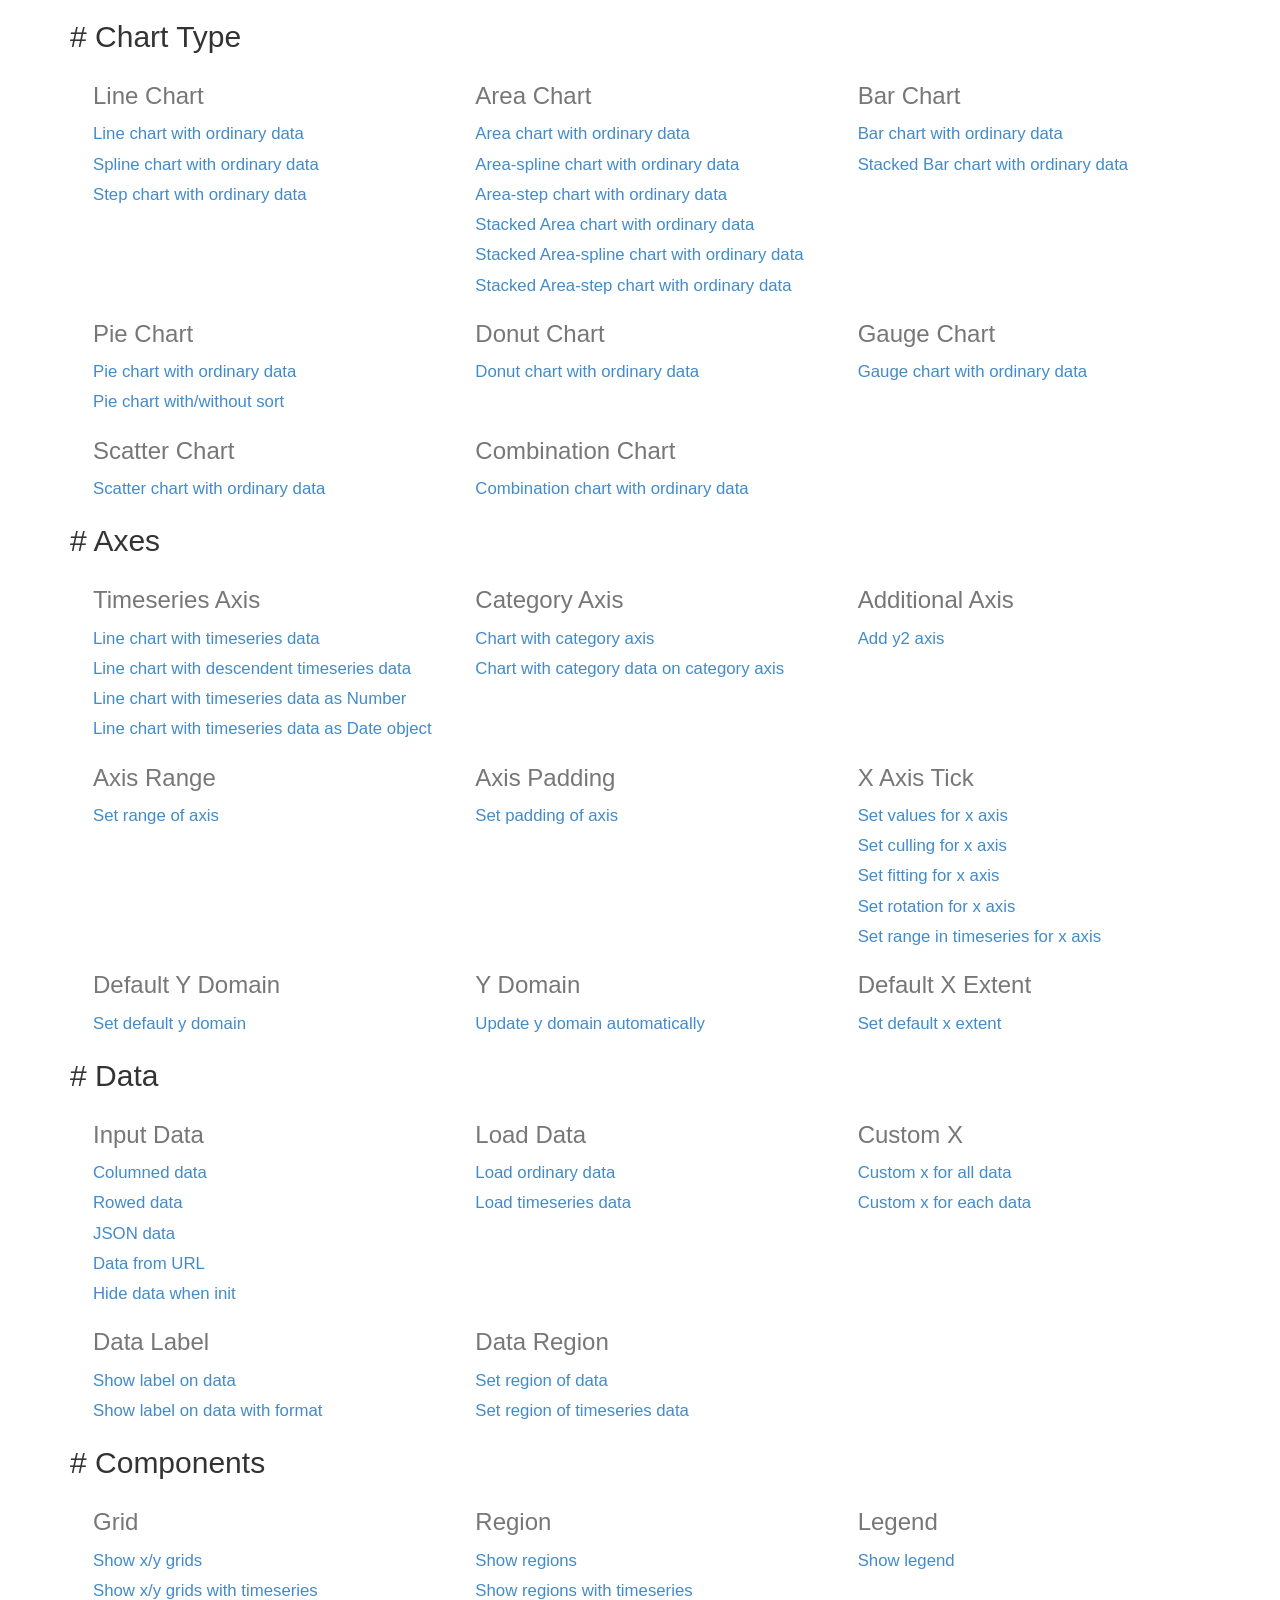
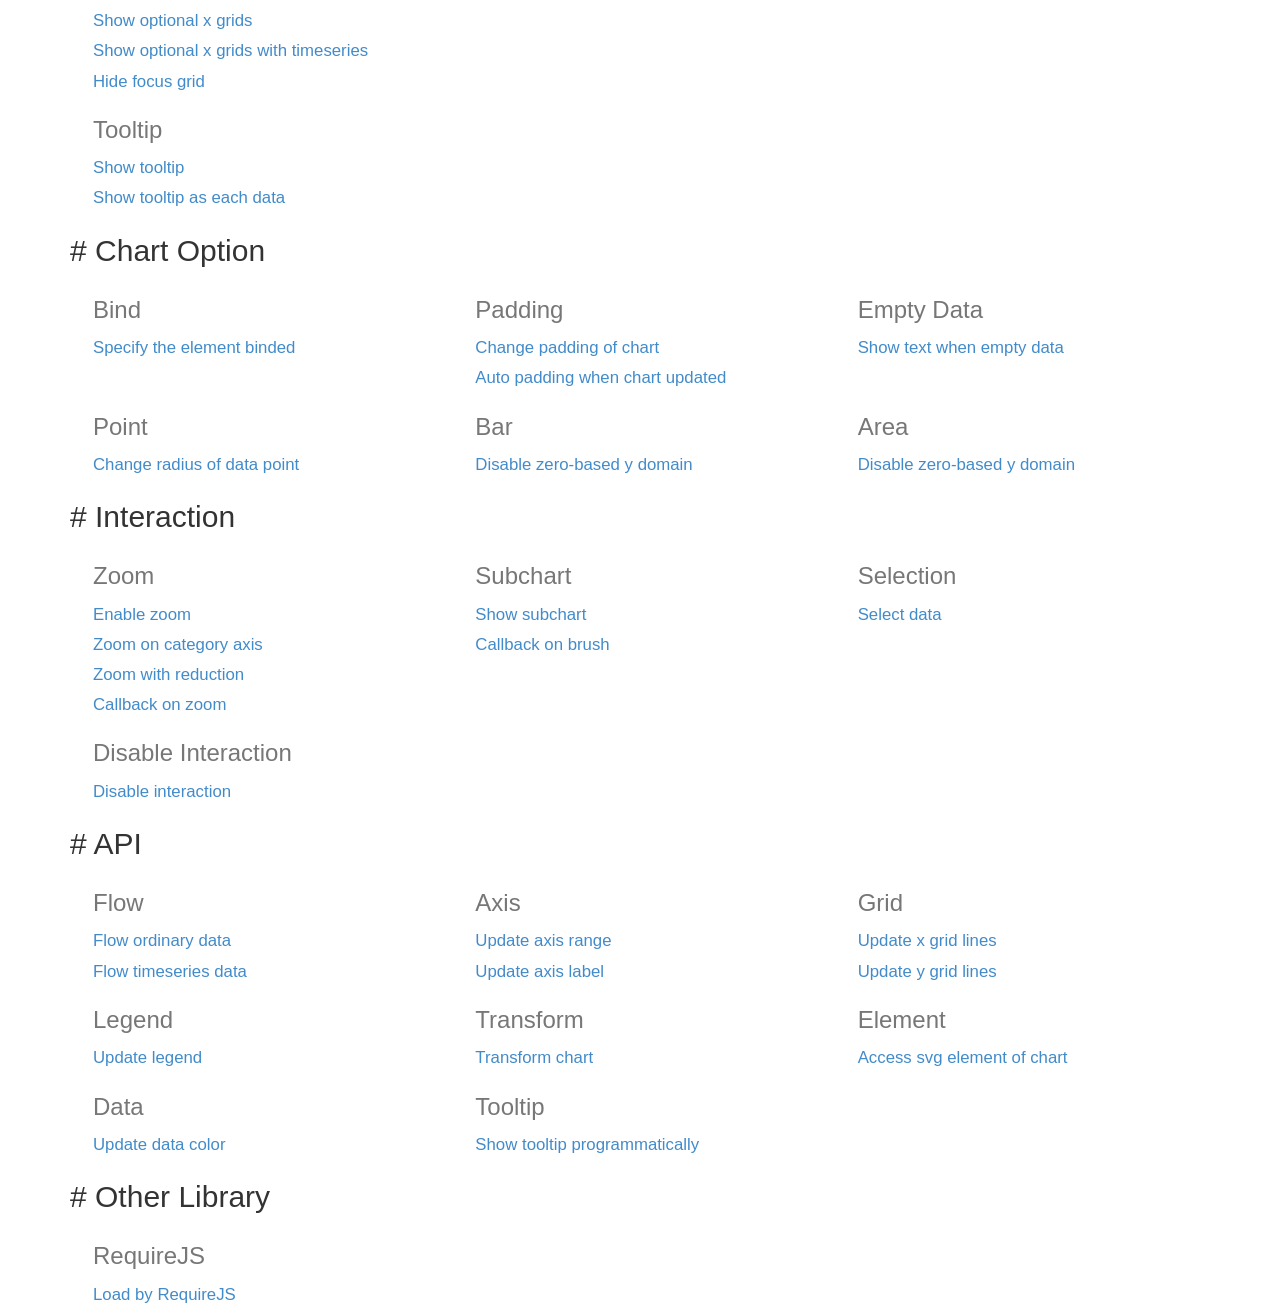
<file: bower_components/c3-0.4.11/htdocs/index.html>
<html>
  <head>
    <link href="./css/bootstrap.min.css" rel="stylesheet">
    <link href="./css/index.css" rel="stylesheet">
  </head>
  <body>
    <div class="container">
      <div class="section">
        <h2># <span>Chart Type</span></h2>
        <div>
          <div class="row">
            <div class="col-md-4">
              <h3>Line Chart</h3>
              <a href="./samples/simple.html">
                Line chart with ordinary data
              </a>
              <a href="./samples/chart_spline.html">
                Spline chart with ordinary data
              </a>
              <a href="./samples/chart_step.html">
                Step chart with ordinary data
              </a>
            </div>
            <div class="col-md-4">
              <h3>Area Chart</h3>
              <a href="./samples/chart_area.html">
                Area chart with ordinary data
              </a>
              <a href="./samples/chart_area_spline.html">
                Area-spline chart with ordinary data
              </a>
              <a href="./samples/chart_area_step.html">
                Area-step chart with ordinary data
              </a>
              <a href="./samples/chart_area_stacked.html">
                Stacked Area chart with ordinary data
              </a>
              <a href="./samples/chart_area_spline_stacked.html">
                Stacked Area-spline chart with ordinary data
              </a>
              <a href="./samples/chart_area_step_stacked.html">
                Stacked Area-step chart with ordinary data
              </a>
            </div>
            <div class="col-md-4">
              <h3>Bar Chart</h3>
              <a href="./samples/chart_bar.html">
                Bar chart with ordinary data
              </a>
              <a href="./samples/chart_bar_stacked.html">
                Stacked Bar chart with ordinary data
              </a>
            </div>
          </div>
          <div class="row">
            <div class="col-md-4">
              <h3>Pie Chart</h3>
              <a href="./samples/chart_pie.html">
                Pie chart with ordinary data
              </a>
              <a href="./samples/chart_pie_sort.html">
                Pie chart with/without sort
              </a>
            </div>
            <div class="col-md-4">
              <h3>Donut Chart</h3>
              <a href="./samples/chart_donut.html">
                Donut chart with ordinary data
              </a>
            </div>
            <div class="col-md-4">
              <h3>Gauge Chart</h3>
              <a href="./samples/chart_gauge.html">
                Gauge chart with ordinary data
              </a>
            </div>
          </div>
          <div class="row">
            <div class="col-md-4">
              <h3>Scatter Chart</h3>
              <a href="./samples/chart_scatter.html">
                Scatter chart with ordinary data
              </a>
            </div>
            <div class="col-md-4">
              <h3>Combination Chart</h3>
              <a href="./samples/chart_combination.html">
                Combination chart with ordinary data
              </a>
            </div>
          </div>
        </div>
      </div>

      <div class="section">
        <h2># <span>Axes</span></h2>
        <div>
          <div class="row">
            <div class="col-md-4">
              <h3>Timeseries Axis</h3>
              <a href="./samples/timeseries.html">
                Line chart with timeseries data
              </a>
              <a href="./samples/timeseries_descendent.html">
                Line chart with descendent timeseries data
              </a>
              <a href="./samples/timeseries_raw.html">
                Line chart with timeseries data as Number
              </a>
              <a href="./samples/timeseries_date.html">
                Line chart with timeseries data as Date object
              </a>
            </div>
            <div class="col-md-4">
              <h3>Category Axis</h3>
              <a href="./samples/categorized.html">
                Chart with category axis
              </a>
              <a href="./samples/custom_x_categorized.html">
                Chart with category data on category axis
              </a>
            </div>
            <div class="col-md-4">
              <h3>Additional Axis</h3>
              <a href="./samples/axes_y2.html">
                Add y2 axis
              </a>
            </div>
          </div>
          <div class="row">
            <div class="col-md-4">
              <h3>Axis Range</h3>
              <a href="./samples/axes_range.html">
                Set range of axis
              </a>
            </div>
            <div class="col-md-4">
              <h3>Axis Padding</h3>
              <a href="./samples/axes_padding.html">
                Set padding of axis
              </a>
            </div>
            <div class="col-md-4">
              <h3>X Axis Tick</h3>
              <a href="./samples/axes_x_tick_values.html">
                Set values for x axis
              </a>
              <a href="./samples/axes_x_tick_culling.html">
                Set culling for x axis
              </a>
              <a href="./samples/axes_x_tick_fit.html">
                Set fitting for x axis
              </a>
              <a href="./samples/axes_x_tick_rotate.html">
                Set rotation for x axis
              </a>
              <a href="./samples/axes_x_range_timeseries.html">
                Set range in timeseries for x axis
              </a>
            </div>
          </div>
          <div class="row">
            <div class="col-md-4">
              <h3>Default Y Domain</h3>
              <a href="./samples/axes_y_default.html">
                Set default y domain
              </a>
            </div>
            <div class="col-md-4">
              <h3>Y Domain</h3>
              <a href="./samples/domain_y.html">
                Update y domain automatically
              </a>
            </div>
            <div class="col-md-4">
              <h3>Default X Extent</h3>
              <a href="./samples/axes_x_extent.html">
                Set default x extent
              </a>
            </div>
          </div>
        </div>
      </div>

      <div class="section">
        <h2># <span>Data</span></h2>
        <div>
          <div class="row">
            <div class="col-md-4">
              <h3>Input Data</h3>
              <a href="./samples/data_columned.html">
                Columned data
              </a>
              <a href="./samples/data_rowed.html">
                Rowed data
              </a>
              <a href="./samples/data_json.html">
                JSON data
              </a>
              <a href="./samples/data_url.html">
                Data from URL
              </a>
              <a href="./samples/data_hide.html">
                Hide data when init
              </a>
            </div>
            <div class="col-md-4">
              <h3>Load Data</h3>
              <a href="./samples/data_load.html">
                Load ordinary data
              </a>
              <a href="./samples/data_load_timeseries.html">
                Load timeseries data
              </a>
            </div>
            <div class="col-md-4">
              <h3>Custom X</h3>
              <a href="./samples/custom_x_scale.html">
                Custom x for all data
              </a>
              <a href="./samples/custom_xs_scale.html">
                Custom x for each data
              </a>
            </div>
          </div>
          <div class="row">
            <div class="col-md-4">
              <h3>Data Label</h3>
              <a href="./samples/data_label.html">
                Show label on data
              </a>
              <a href="./samples/data_label_format.html">
                Show label on data with format
              </a>
            </div>
            <div class="col-md-4">
              <h3>Data Region</h3>
              <a href="./samples/data_region.html">
                Set region of data
              </a>
              <a href="./samples/data_region_timeseries.html">
                Set region of timeseries data
              </a>
            </div>
          </div>
        </div>
      </div>

      <div class="section">
        <h2># <span>Components</span></h2>
        <div>
          <div class="row">
            <div class="col-md-4">
              <h3>Grid</h3>
              <a href="./samples/grids.html">
                 Show x/y grids
              </a>
              <a href="./samples/grids_timeseries.html">
                 Show x/y grids with timeseries
              </a>
              <a href="./samples/grid_x_lines.html">
                 Show optional x grids
              </a>
              <a href="./samples/grid_x_lines_timeseries.html">
                 Show optional x grids with timeseries
              </a>
              <a href="./samples/grid_focus.html">
                 Hide focus grid
              </a>
            </div>
            <div class="col-md-4">
              <h3>Region</h3>
              <a href="./samples/regions.html">
                 Show regions
              </a>
              <a href="./samples/regions_timeseries.html">
                 Show regions with timeseries
              </a>
            </div>
            <div class="col-md-4">
              <h3>Legend</h3>
              <a href="./samples/legend.html">
                 Show legend
              </a>
            </div>
          </div>
          <div class="row">
            <div class="col-md-4">
              <h3>Tooltip</h3>
              <a href="./samples/tooltip_show.html">
                Show tooltip
              </a>
              <a href="./samples/tooltip_grouped.html">
                Show tooltip as each data
              </a>
            </div>
          </div>
        </div>
      </div>

      <div class="section">
        <h2># <span>Chart Option</span></h2>
        <div>
          <div class="row">
            <div class="col-md-4">
              <h3>Bind</h3>
              <a href="./samples/bindto.html">
                Specify the element binded
              </a>
            </div>
            <div class="col-md-4">
              <h3>Padding</h3>
              <a href="./samples/padding.html">
                Change padding of chart
              </a>
              <a href="./samples/padding_update.html">
                Auto padding when chart updated
              </a>
            </div>
            <div class="col-md-4">
              <h3>Empty Data</h3>
              <a href="./samples/emptydata.html">
                Show text when empty data
              </a>
            </div>
          </div>
          <div class="row">
            <div class="col-md-4">
              <h3>Point</h3>
              <a href="./samples/point_r.html">
                Change radius of data point
              </a>
            </div>
            <div class="col-md-4">
              <h3>Bar</h3>
              <a href="./samples/bar_zerobased.html">
                Disable zero-based y domain
              </a>
            </div>
            <div class="col-md-4">
              <h3>Area</h3>
              <a href="./samples/area_zerobased.html">
                Disable zero-based y domain
              </a>
            </div>
          </div>
        </div>
      </div>

      <div class="section">
        <h2># <span>Interaction</span></h2>
        <div>
          <div class="row">
            <div class="col-md-4">
              <h3>Zoom</h3>
              <a href="./samples/zoom.html">
                Enable zoom
              </a>
              <a href="./samples/zoom.html">
                Zoom on category axis
              </a>
              <a href="./samples/zoom_reduction.html">
                Zoom with reduction
              </a>
              <a href="./samples/zoom_onzoom.html">
                Callback on zoom
              </a>
            </div>
            <div class="col-md-4">
              <h3>Subchart</h3>
              <a href="./samples/subchart.html">
                Show subchart
              </a>
              <a href="./samples/subchart_onbrush.html">
                Callback on brush
              </a>
            </div>
            <div class="col-md-4">
              <h3>Selection</h3>
              <a href="./samples/selection.html">
                Select data
              </a>
            </div>
          </div>
          <div class="row">
            <div class="col-md-4">
              <h3>Disable Interaction</h3>
              <a href="./samples/interaction_enabled.html">
                Disable interaction
              </a>
            </div>
          </div>
        </div>
      </div>

      <div class="section">
        <h2># <span>API</span></h2>
        <div>
          <div class="row">
            <div class="col-md-4">
              <h3>Flow</h3>
              <a href="./samples/api_flow.html">
                Flow ordinary data
              </a>
              <a href="./samples/api_flow_timeseries.html">
                Flow timeseries data
              </a>
            </div>
            <div class="col-md-4">
              <h3>Axis</h3>
              <a href="./samples/api_axis_range.html">
                Update axis range
              </a>
              <a href="./samples/api_axis_label.html">
                Update axis label
              </a>
            </div>
            <div class="col-md-4">
              <h3>Grid</h3>
              <a href="./samples/api_xgrid_lines.html">
                Update x grid lines
              </a>
              <a href="./samples/api_ygrid_lines.html">
                Update y grid lines
              </a>
            </div>
          </div>
          <div class="row">
            <div class="col-md-4">
              <h3>Legend</h3>
              <a href="./samples/api_legend.html">
                Update legend
              </a>
            </div>
            <div class="col-md-4">
              <h3>Transform</h3>
              <a href="./samples/api_transform.html">
                Transform chart
              </a>
            </div>
            <div class="col-md-4">
              <h3>Element</h3>
              <a href="./samples/element.html">
                Access svg element of chart
              </a>
            </div>
          </div>
          <div class="row">
            <div class="col-md-4">
              <h3>Data</h3>
              <a href="./samples/api_data_colors.html">
                Update data color
              </a>
            </div>
            <div class="col-md-4">
              <h3>Tooltip</h3>
              <a href="./samples/api_tooltip_show.html">
                Show tooltip programmatically
              </a>
            </div>
          </div>
        </div>
      </div>

      <div class="section">
        <h2># <span>Other Library</span></h2>
        <div>
          <div class="row">
            <div class="col-md-4">
              <h3>RequireJS</h3>
              <a href="./samples/requirejs.html">
                Load by RequireJS
              </a>
            </div>
          </div>
        </div>
      </div>

    </div>
  </body>
</html>
</file>
<file: bower_components/c3-0.4.11/htdocs/css/index.css>
.row {
  margin-left: 8px;
}
.row a {
  display: block;
  text-align: left;
  font-size: 1.2em;
  line-height: 1.8;
}
.row h3 {
  color: #777;
}
</file>
